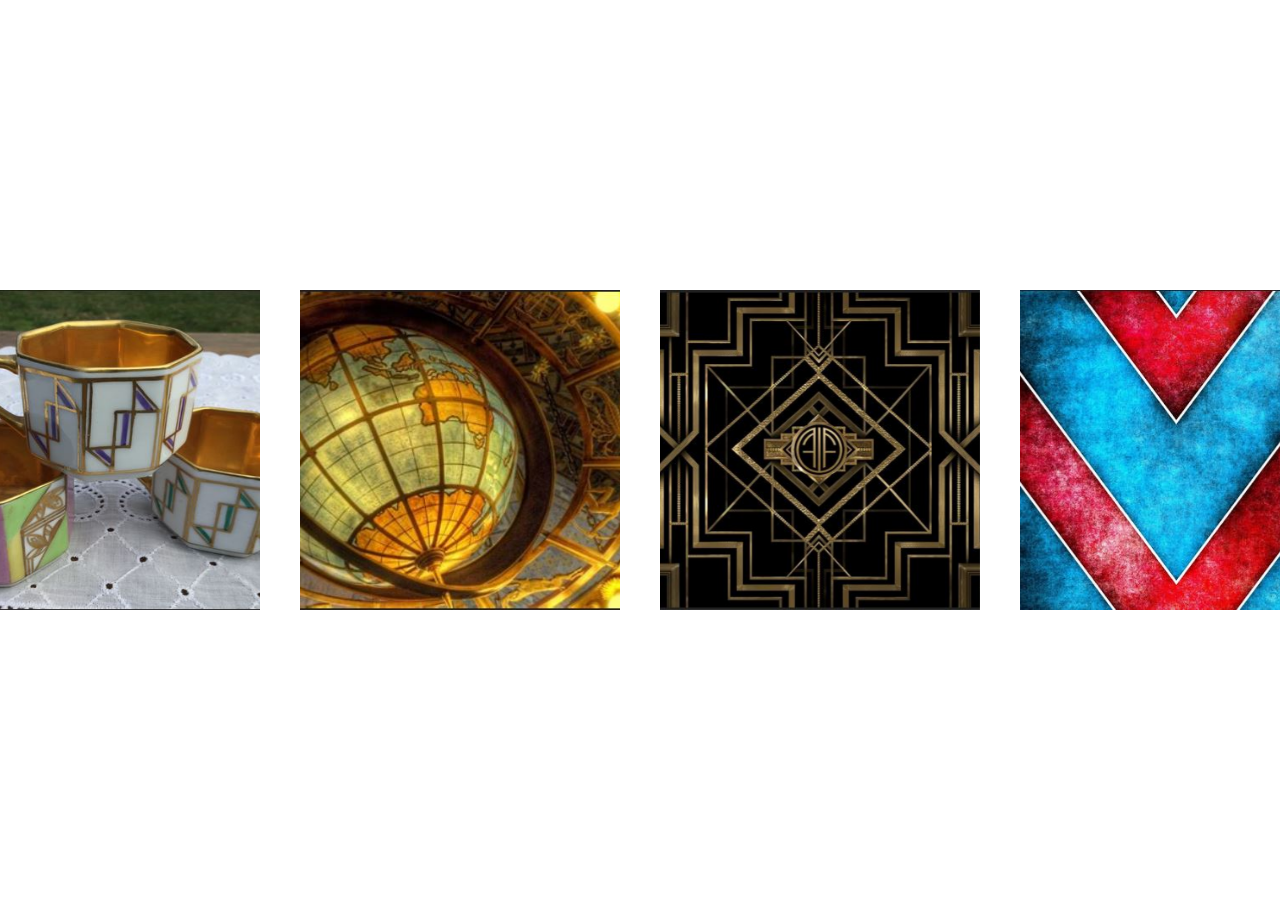
<file: 3d_hover_effects/index.html>
<!DOCTYPE html>
<html lang="en">
<head>
    <meta charset="UTF-8">
    <meta http-equiv="X-UA-Compatible" content="IE=edge">
    <meta name="viewport" content="width=device-width, initial-scale=1.0">
    <link rel="stylesheet" href="style.css">
    <title>3D Hover Effects</title>
</head>
<body>
    <section>
        <div class="card">
            <div class="box">
                <div class="imgBx">
                    <img src="images/1.jpg" alt="">
                </div>
                <div class="contentBx">
                    <div>
                        <h2>Post Title</h2>
                        <p>Lorem ipsum dolor sit amet consectetur, adipisicing elit. 
                            Doloremque ratione odio iste nisi optio praesentium, enim 
                            quasi illum nemo ipsum, nesciunt libero doloribus, natus 
                            dicta architecto delectus quam ad itaque.
                        </p>
                    </div>
                </div>
            </div>
        </div>
    </section>
    <section>
        <div class="card">
            <div class="box">
                <div class="imgBx">
                    <img src="images/2.jpg" alt="">
                </div>
                <div class="contentBx">
                    <div>
                        <h2>Post Title</h2>
                        <p>Lorem ipsum dolor sit amet consectetur, adipisicing elit. 
                            Doloremque ratione odio iste nisi optio praesentium, enim 
                            quasi illum nemo ipsum, nesciunt libero doloribus, natus 
                            dicta architecto delectus quam ad itaque.
                        </p>
                    </div>
                </div>
            </div>
        </div>
    </section>
    <section>
        <div class="card">
            <div class="box">
                <div class="imgBx">
                    <img src="images/3.jpg" alt="">
                </div>
                <div class="contentBx">
                    <div>
                        <h2>Post Title</h2>
                        <p>Lorem ipsum dolor sit amet consectetur, adipisicing elit. 
                            Doloremque ratione odio iste nisi optio praesentium, enim 
                            quasi illum nemo ipsum, nesciunt libero doloribus, natus 
                            dicta architecto delectus quam ad itaque.
                        </p>
                    </div>
                </div>
            </div>
        </div>
    </section>
    <section>
        <div class="card">
            <div class="box">
                <div class="imgBx">
                    <img src="images/4.jpg" alt="">
                </div>
                <div class="contentBx">
                    <div>
                        <h2>Post Title</h2>
                        <p>Lorem ipsum dolor sit amet consectetur, adipisicing elit. 
                            Doloremque ratione odio iste nisi optio praesentium, enim 
                            quasi illum nemo ipsum, nesciunt libero doloribus, natus 
                            dicta architecto delectus quam ad itaque.
                        </p>
                    </div>
                </div>
            </div>
        </div>
    </section>
</body>
</html>
</file>
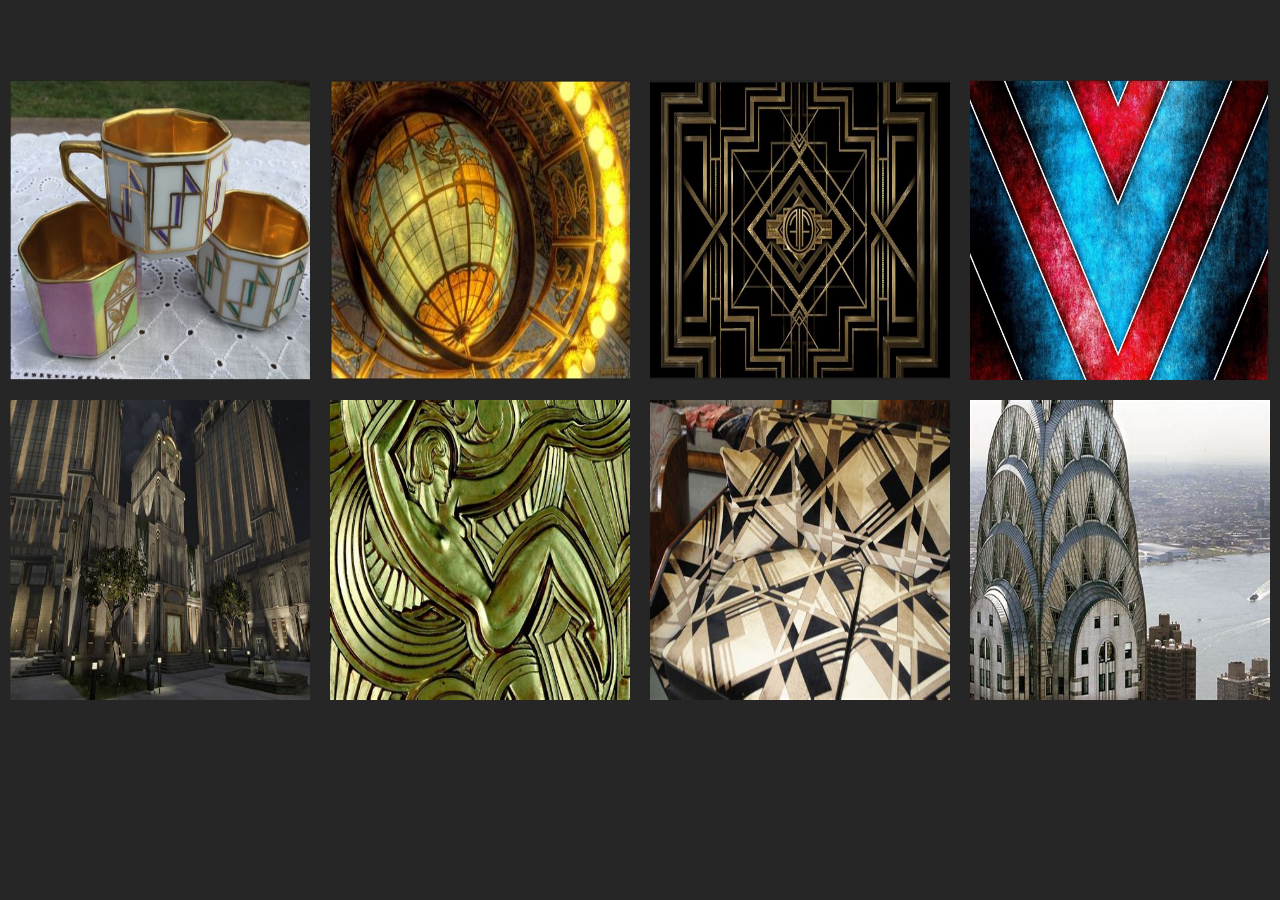
<file: hover_effect_grid/index.html>
<!DOCTYPE html>
<html lang="en">
<head>
    <meta charset="UTF-8">
    <meta http-equiv="X-UA-Compatible" content="IE=edge">
    <meta name="viewport" content="width=device-width, initial-scale=1.0">
    <link rel="stylesheet" href="style.css">
    <title>Document</title>
</head>
<body>
    <div class="container">
        <div class="box">
            <div class="imgBox">
                <img src="images/1.jpg" alt="" class="imgImg">
            </div>
            <div class="details">
                <div class="content">
                    <h2>What is Lorem Ipsum</h2>
                    <p>Lorem ipsum dolor sit amet consectetur adipisicing elit. Aliquam dignissimos possimus dolore quasi ipsa, distinctio, cum error odit eum rem voluptatum nihil natus adipisci aut harum! Voluptates ratione hic eos?</p>
                </div>
            </div>
        </div>
        <div class="box">
            <div class="imgBox">
                <img src="images/2.jpg" alt="" class="imgImg">
            </div>
            <div class="details">
                <div class="content">
                    <h2>What is Lorem Ipsum</h2>
                    <p>Lorem ipsum dolor sit amet consectetur adipisicing elit. Aliquam dignissimos possimus dolore quasi ipsa, distinctio, cum error odit eum rem voluptatum nihil natus adipisci aut harum! Voluptates ratione hic eos?</p>
                </div>
            </div>
        </div>
        <div class="box">
            <div class="imgBox">
                <img src="images/3.jpg" alt="" class="imgImg">
            </div>
            <div class="details">
                <div class="content">
                    <h2>What is Lorem Ipsum</h2>
                    <p>Lorem ipsum dolor sit amet consectetur adipisicing elit. Aliquam dignissimos possimus dolore quasi ipsa, distinctio, cum error odit eum rem voluptatum nihil natus adipisci aut harum! Voluptates ratione hic eos?</p>
                </div>
            </div>
        </div>
        <div class="box"><div class="imgBox">
            <img src="images/4.jpg" alt="" class="imgImg">
        </div>
        <div class="details">
            <div class="content">
                <h2>What is Lorem Ipsum</h2>
                <p>Lorem ipsum dolor sit amet consectetur adipisicing elit. Aliquam dignissimos possimus dolore quasi ipsa, distinctio, cum error odit eum rem voluptatum nihil natus adipisci aut harum! Voluptates ratione hic eos?</p>
            </div>
        </div></div>
        <div class="box"><div class="imgBox">
            <img src="images/5.jpg" alt="" class="imgImg">
        </div>
        <div class="details">
            <div class="content">
                <h2>What is Lorem Ipsum</h2>
                <p>Lorem ipsum dolor sit amet consectetur adipisicing elit. Aliquam dignissimos possimus dolore quasi ipsa, distinctio, cum error odit eum rem voluptatum nihil natus adipisci aut harum! Voluptates ratione hic eos?</p>
            </div>
        </div></div>
        <div class="box"><div class="imgBox">
            <img src="images/6.jpg" alt="" class="imgImg">
        </div>
        <div class="details">
            <div class="content">
                <h2>What is Lorem Ipsum</h2>
                <p>Lorem ipsum dolor sit amet consectetur adipisicing elit. Aliquam dignissimos possimus dolore quasi ipsa, distinctio, cum error odit eum rem voluptatum nihil natus adipisci aut harum! Voluptates ratione hic eos?</p>
            </div>
        </div></div>
        <div class="box"><div class="imgBox">
            <img src="images/7.jpg" alt="" class="imgImg">
        </div>
        <div class="details">
            <div class="content">
                <h2>What is Lorem Ipsum</h2>
                <p>Lorem ipsum dolor sit amet consectetur adipisicing elit. Aliquam dignissimos possimus dolore quasi ipsa, distinctio, cum error odit eum rem voluptatum nihil natus adipisci aut harum! Voluptates ratione hic eos?</p>
            </div>
        </div></div>
        <div class="box">
            <div class="imgBox">
                <img src="images/8.jpg" alt="" class="imgImg">
            </div>
            <div class="details">
                <div class="content">
                    <h2>What is Lorem Ipsum</h2>
                    <p>Lorem ipsum dolor sit amet consectetur adipisicing elit. Aliquam dignissimos possimus dolore quasi ipsa, distinctio, cum error odit eum rem voluptatum nihil natus adipisci aut harum! Voluptates ratione hic eos?</p>
                </div>
            </div>
        </div>
    </div>
</body>
</html>
</file>
<file: 3d_hover_effects/style.css>
* {
    margin: 0;
    padding: 0;
    box-sizing: border-box;
}

body {
    display: flex;
    justify-content: center;
    align-items: center;
    min-height: 100vh;
}

section {
    display: flex;
    justify-content: center;
    align-items: center;
    flex-wrap: wrap;
    transform-style: preserve-3d;
    width: 1100px;
}

section .card {
    position: relative;
    width: 320px;
    height: 320px;
    margin: 20px;
    transform-style: preserve-3d;
    perspective: 1000px;
}

section .card .box {
    position: absolute;
    top: 0;
    left: 0;
    width: 100%;
    height: 100%;
    transform-style: preserve-3d;
    transition: 1s ease;
}

section .card:hover .box {
    transform: rotateY(180deg);
}

section .card .box .imgBx {
    position: absolute;
    top: 0;
    left: 0;
    width: 100%;
    height: 100%;
}

section .card .box .imgBx img {
    position: absolute;
    top: 0;
    left: 0;
    width: 100%;
    height: 100%;
    object-fit: cover;
}

section .card .box .contentBx {
    position: absolute;
    top: 0;
    left: 0;
    width: 100%;
    height: 100%;
    background: #333;
    backface-visibility: hidden;
    display: flex;
    justify-content: center;
    align-items: center;
    transform-style: preserve-3d;
    transform: rotateY(180deg);
    
}

section .card .box .contentBx div {
    transform-style: preserve-3d;
    padding: 20px;
    background: linear-gradient(45deg, #fe0061, #ffeb3b);
    transform: translatez(100px);
}

section .card .box .contentBx div h2 {
    color: #fff;
    font-size: 20px;
    letter-spacing: 1px;
}

section .card .box .contentBx div p {
    color: #fff;
    font-size: 20px;
}
</file>
<file: hover_effect_grid/style.css>
body {
    margin: 0;
    padding: 0;
    background: #262626;
    font-family: sans-serif;
}

.container {
    width: 1280px;
    min-height: 500px;
    margin: 70px auto 0;
    display: flex;
    flex-direction: row;
    flex-wrap: wrap;
}

.container .box {
    position: relative;
    width: 300px;
    height: 300px;
    background: #ff0;
    margin: 10px;
    box-sizing: border-box;
    display: inline-block;
}

.container .box .imgBox {
    position: relative;
    overflow: hidden;
}

.container .box .imgBox img {
    max-width: 100%;
    height: 300px;
    width: 300px;
    /* object-fit: cover; */
    transition: transform 2s;
}

.container .box .imgBox:hover img {
    transform: scale(1.2);
}

.container .box .details {
    position: absolute;
    top: 10px;
    left: 10px;
    bottom: 10px;
    right: 10px;
    background: rgba(0, 0, 0, 0.8);
    transform: scaleY(0);
    transition: transform 0.75s;
}

.container .box:hover .details {
    transform: scaleY(1);
}

.container .box .details .content {
    position: absolute;
    top: 50%;
    transform: translateY(-50%);
    text-align: center;
    padding: 15px;
    color: #fff;
}

.container .box .details .content h2 {
    margin: 0;
    padding: 0;
    font-size: 20px;
    color: #ff0;

}

.container .box .details .content p {
    margin: 10px 0 0;
}
/* 
time on video 5:57
https://www.youtube.com/watch?v=ltxxNidblts */
</file>
